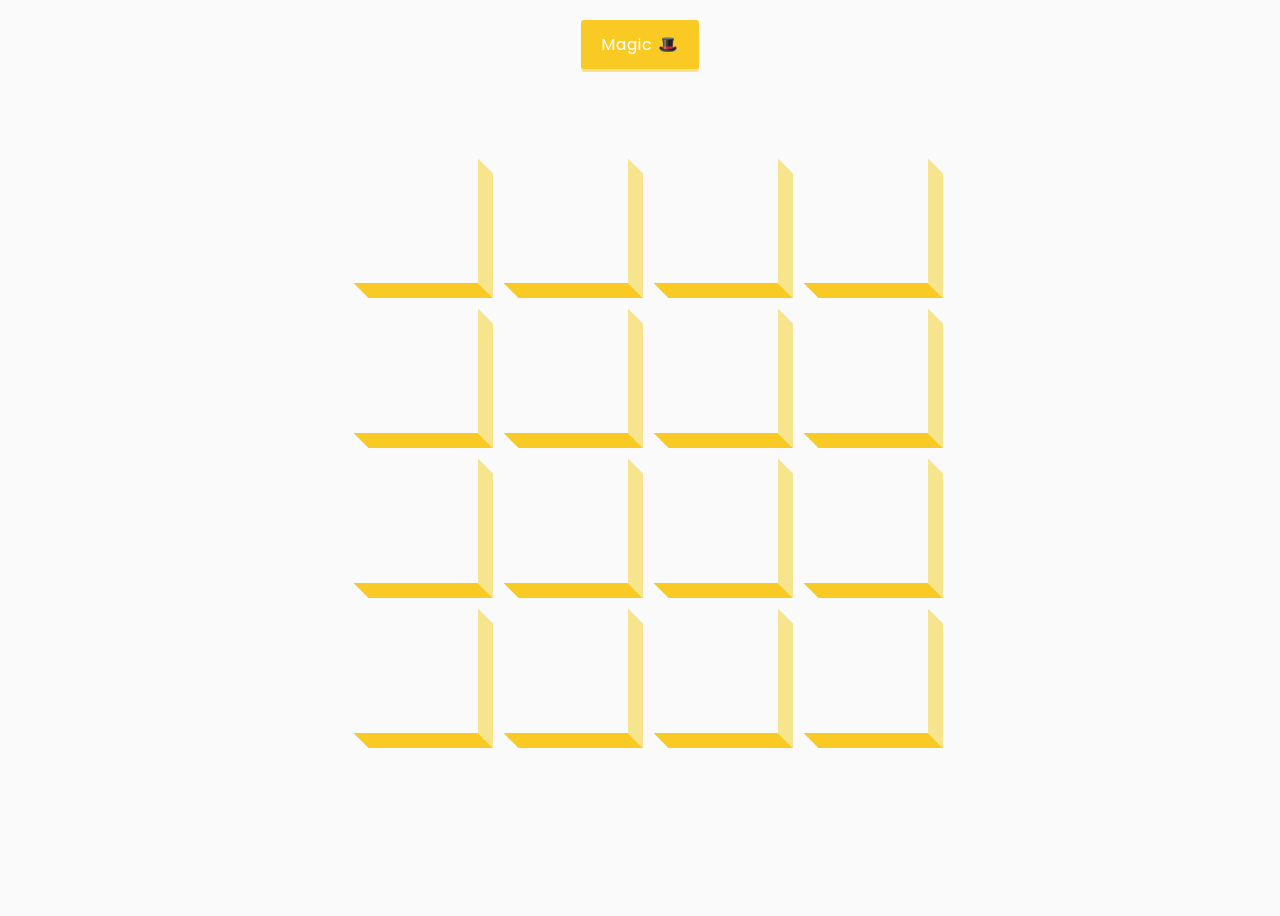
<file: 3d-boxes-background/index.html>
<!DOCTYPE html>
<html lang="en">
  <head>
    <meta charset="UTF-8" />
    <meta name="viewport" content="width=device-width, initial-scale=1.0" />
    <link
      rel="stylesheet"
      href="https://cdnjs.cloudflare.com/ajax/libs/font-awesome/5.14.0/css/all.min.css"
      integrity="sha512-1PKOgIY59xJ8Co8+NE6FZ+LOAZKjy+KY8iq0G4B3CyeY6wYHN3yt9PW0XpSriVlkMXe40PTKnXrLnZ9+fkDaog=="
      crossorigin="anonymous"
    />
    <link rel="stylesheet" href="style.css" />
    <title>3D Boxes Background</title>
  </head>
  <body>
    <button id="btn" class="magic">Magic 🎩</button>
    <div id="boxes" class="boxes big"></div>
    <script src="script.js"></script>
  </body>
</html>
</file>
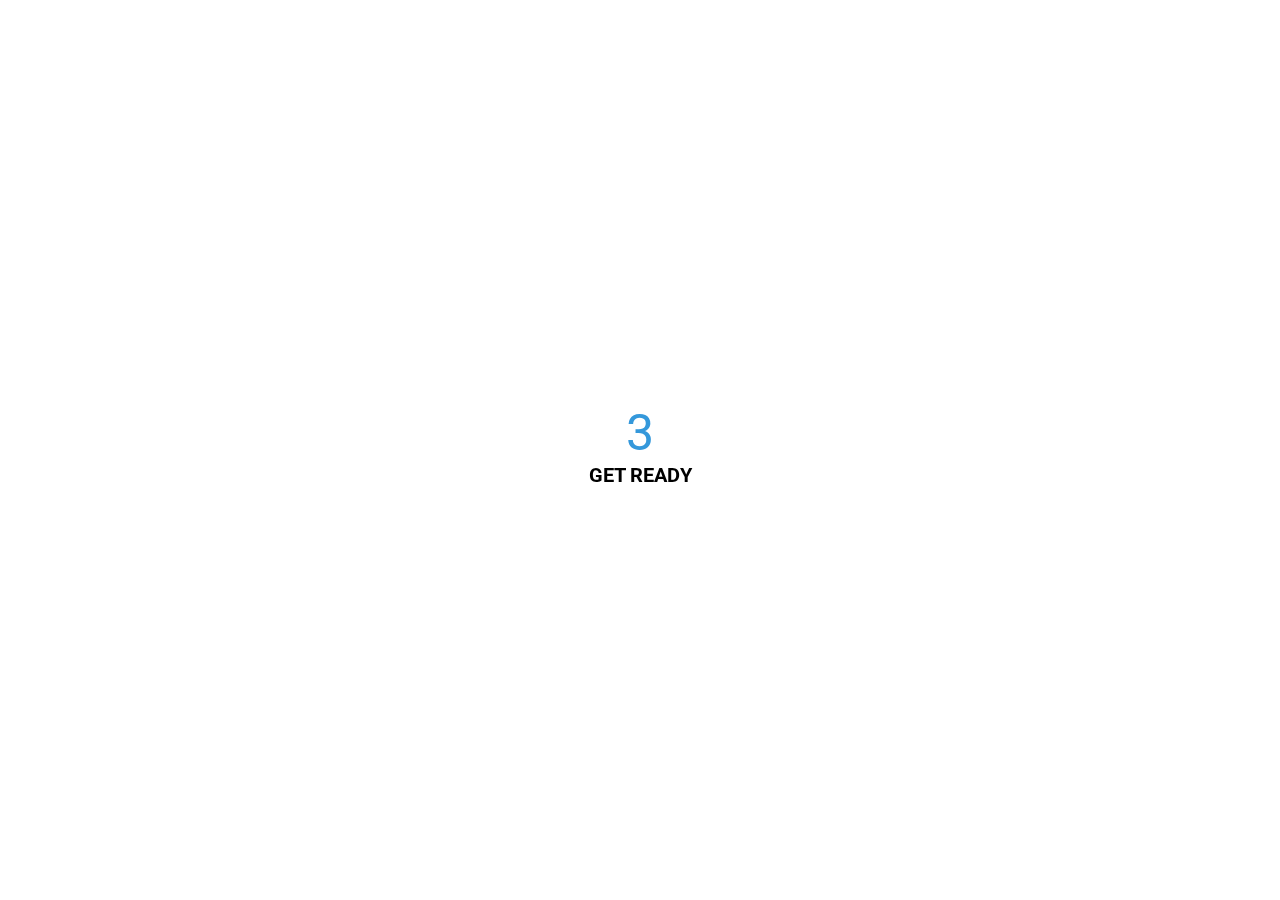
<file: animated-countdown/index.html>
<!DOCTYPE html>
<html lang="en">
  <head>
    <meta charset="UTF-8" />
    <meta name="viewport" content="width=device-width, initial-scale=1.0" />
    <link rel="stylesheet" href="style.css" />
    <title>Animated Countdown</title>
  </head>
  <body>
    <div class="counter">
      <div class="nums">
        <span class="in">3</span>
        <span>2</span>
        <span>1</span>
        <span>0</span>
      </div>
      <h4>Get Ready</h4>
    </div>

    <div class="final">
      <h1>GO</h1>
      <button id="replay">
        <span>Replay</span>
      </button>
    </div>
    <script src="script.js"></script>
  </body>
</html>
</file>
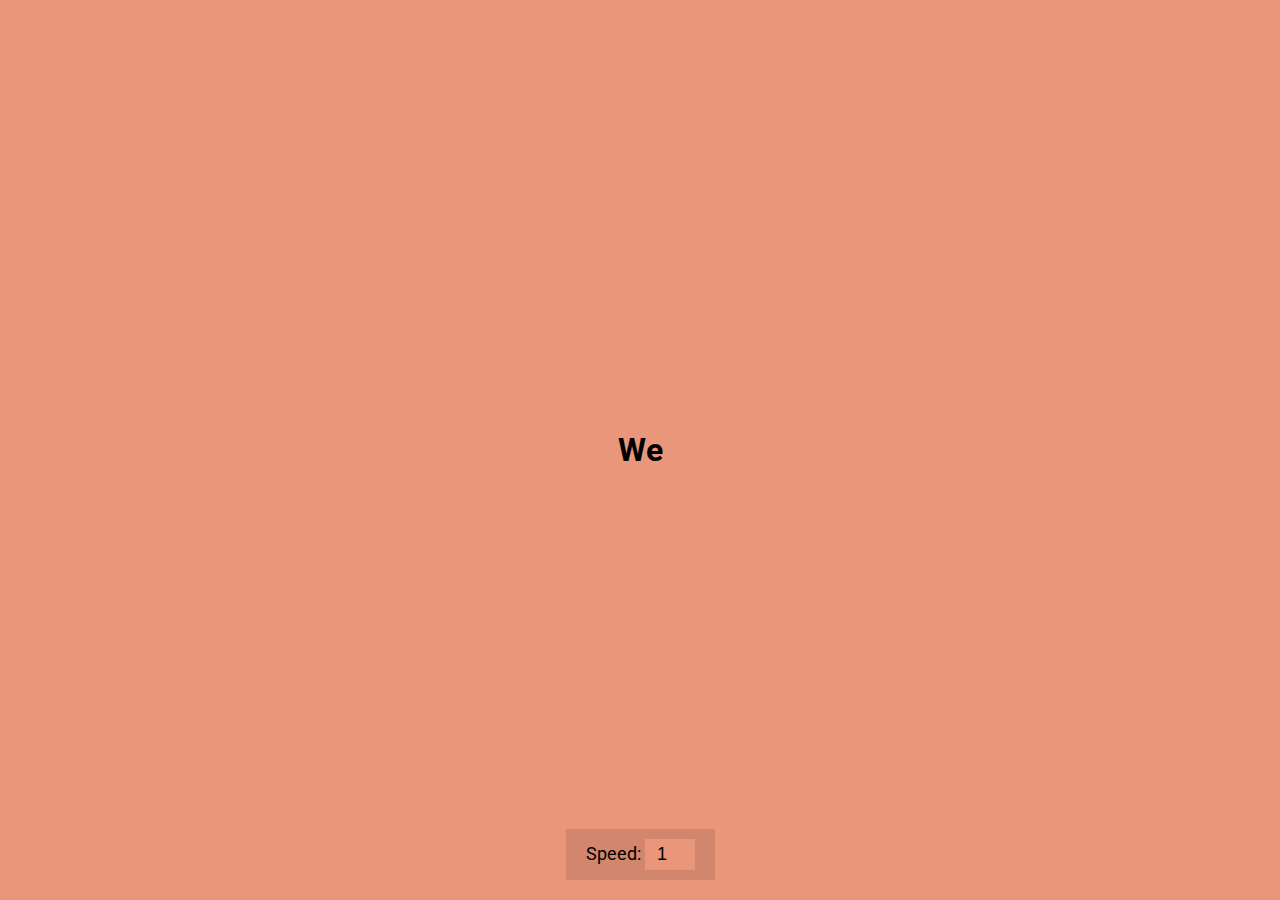
<file: auto-text-effect/index.html>
<!DOCTYPE html>
<html lang="en">
  <head>
    <meta charset="UTF-8" />
    <meta name="viewport" content="width=device-width, initial-scale=1.0" />
    <link rel="stylesheet" href="style.css" />
    <title>Auto Text Effect</title>
  </head>
  <body>
    <h1 id="text">Starting...</h1>

    <div>
      <label for="speed">Speed:</label>
      <input type="number" name="speed" id="speed" value="1" min="1" max="10" step="1">
    </div>

    <script src="script.js"></script>
  </body>
</html>
</file>
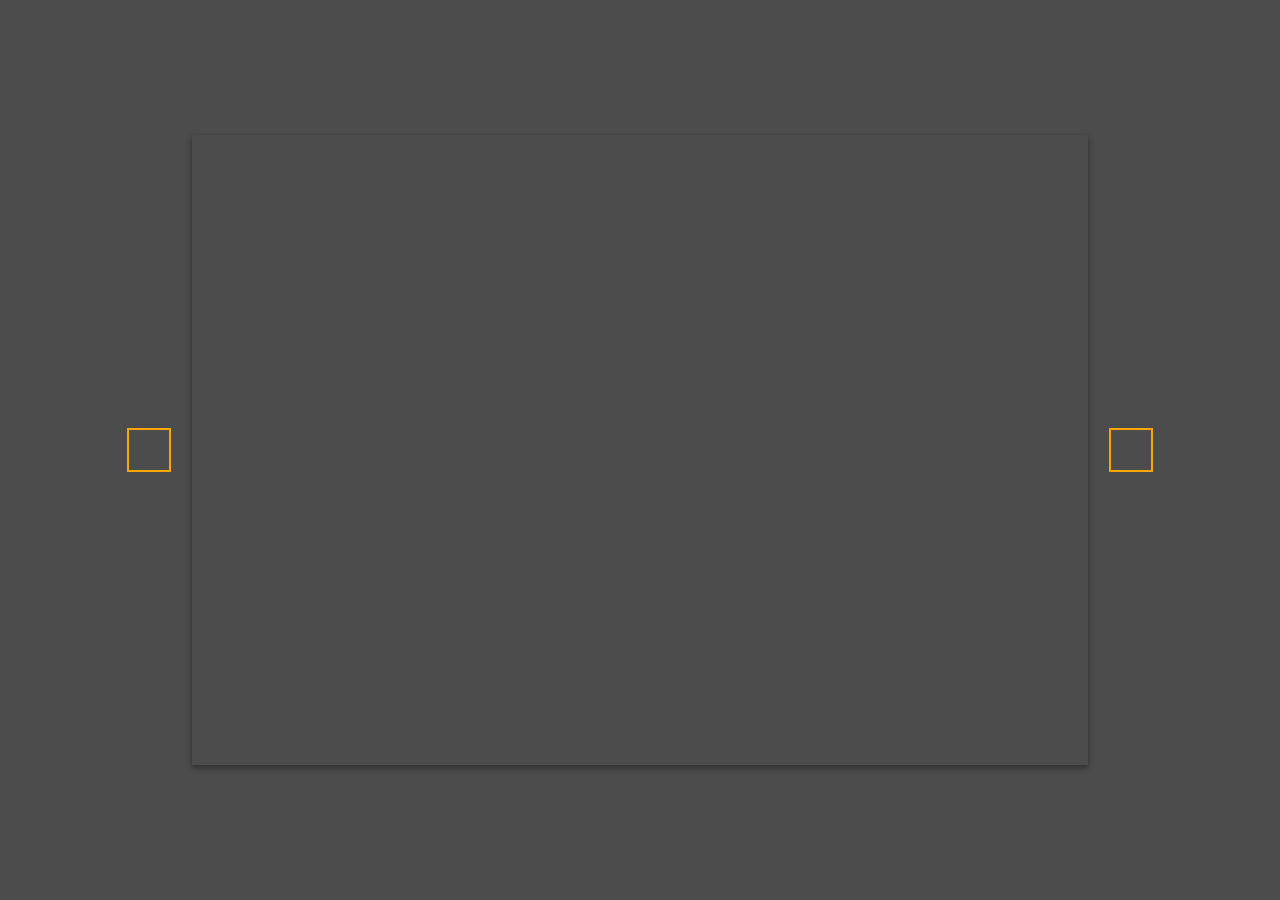
<file: background-slider/index.html>
<!DOCTYPE html>
<html lang="en">
  <head>
    <meta charset="UTF-8" />
    <meta name="viewport" content="width=device-width, initial-scale=1.0" />
    <link
      rel="stylesheet"
      href="https://cdnjs.cloudflare.com/ajax/libs/font-awesome/5.14.0/css/all.min.css"
      integrity="sha512-1PKOgIY59xJ8Co8+NE6FZ+LOAZKjy+KY8iq0G4B3CyeY6wYHN3yt9PW0XpSriVlkMXe40PTKnXrLnZ9+fkDaog=="
      crossorigin="anonymous"
    />
    <link rel="stylesheet" href="style.css" />
    <title>Background Slider</title>
  </head>
  <body>
    <div class="slider-container">
      <div
        class="slide active"
        style="
          background-image: url('https://images.unsplash.com/photo-1549880338-65ddcdfd017b?ixlib=rb-1.2.1&ixid=eyJhcHBfaWQiOjEyMDd9&auto=format&fit=crop&w=2100&q=80');
        "
      ></div>
      <div
        class="slide"
        style="
          background-image: url('https://images.unsplash.com/photo-1511593358241-7eea1f3c84e5?ixlib=rb-1.2.1&ixid=eyJhcHBfaWQiOjEyMDd9&auto=format&fit=crop&w=1934&q=80');
        "
      ></div>

      <div
        class="slide"
        style="
          background-image: url('https://images.unsplash.com/photo-1495467033336-2effd8753d51?ixlib=rb-1.2.1&ixid=eyJhcHBfaWQiOjEyMDd9&auto=format&fit=crop&w=2100&q=80');
        "
      ></div>

      <div
        class="slide"
        style="
          background-image: url('https://images.unsplash.com/photo-1522735338363-cc7313be0ae0?ixlib=rb-1.2.1&ixid=eyJhcHBfaWQiOjEyMDd9&auto=format&fit=crop&w=2689&q=80');
        "
      ></div>

      <div
        class="slide"
        style="
          background-image: url('https://images.unsplash.com/photo-1559087867-ce4c91325525?ixlib=rb-1.2.1&ixid=eyJhcHBfaWQiOjEyMDd9&auto=format&fit=crop&w=2100&q=80');
        "
      ></div>

      <button class="arrow left-arrow" id="left">
        <i class="fas fa-arrow-left"></i>
      </button>

      <button class="arrow right-arrow" id="right">
        <i class="fas fa-arrow-right"></i>
      </button>
    </div>
    <script src="script.js"></script>
  </body>
</html>
</file>
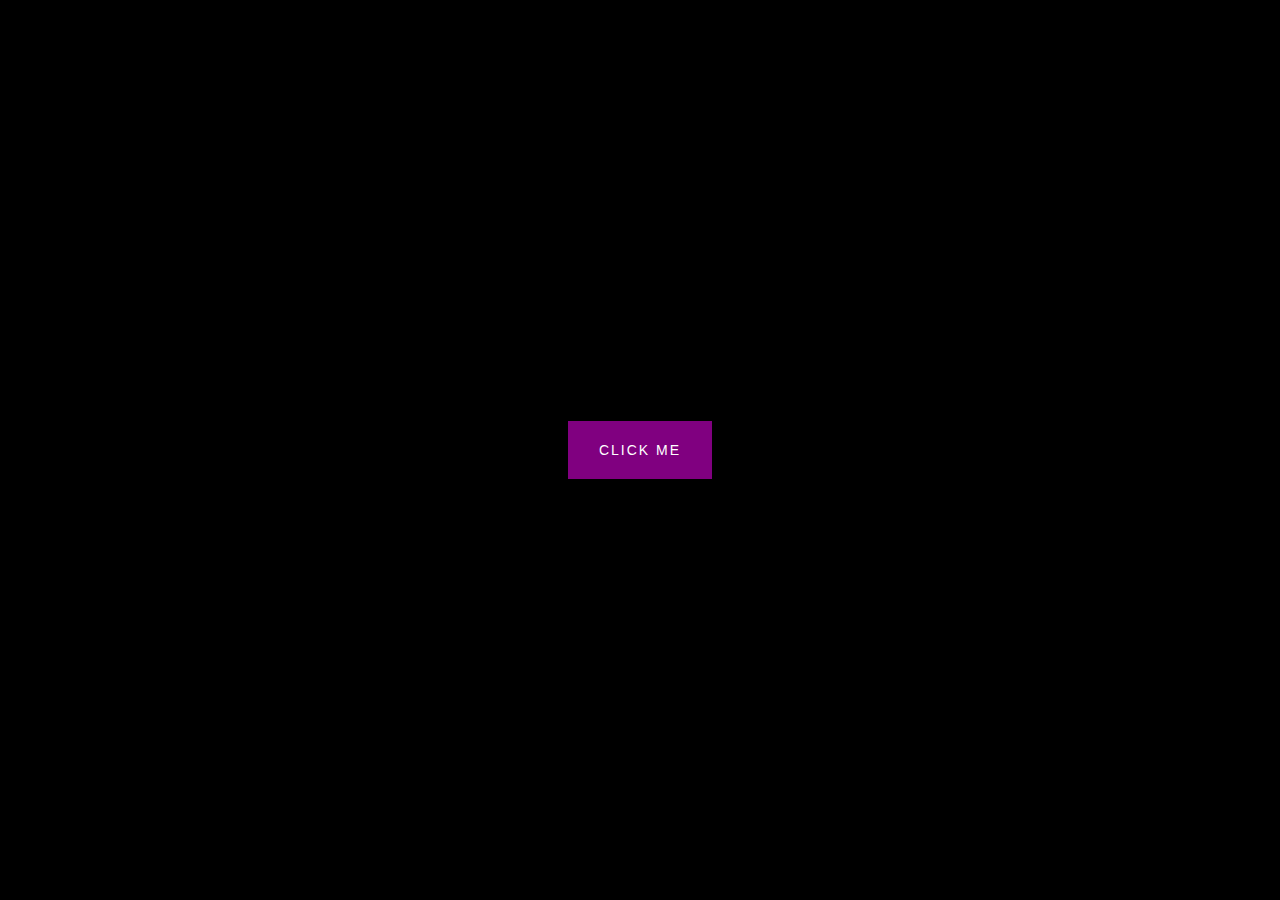
<file: button-ripple-effect/index.html>
<!DOCTYPE html>
<html lang="en">
  <head>
    <meta charset="UTF-8" />
    <meta name="viewport" content="width=device-width, initial-scale=1.0" />
    <link rel="stylesheet" href="style.css" />
    <title>Button Ripple Effect</title>
  </head>
  <body>
    <button class="ripple">Click Me</button>
    <script src="script.js"></script>
  </body>
</html>
</file>
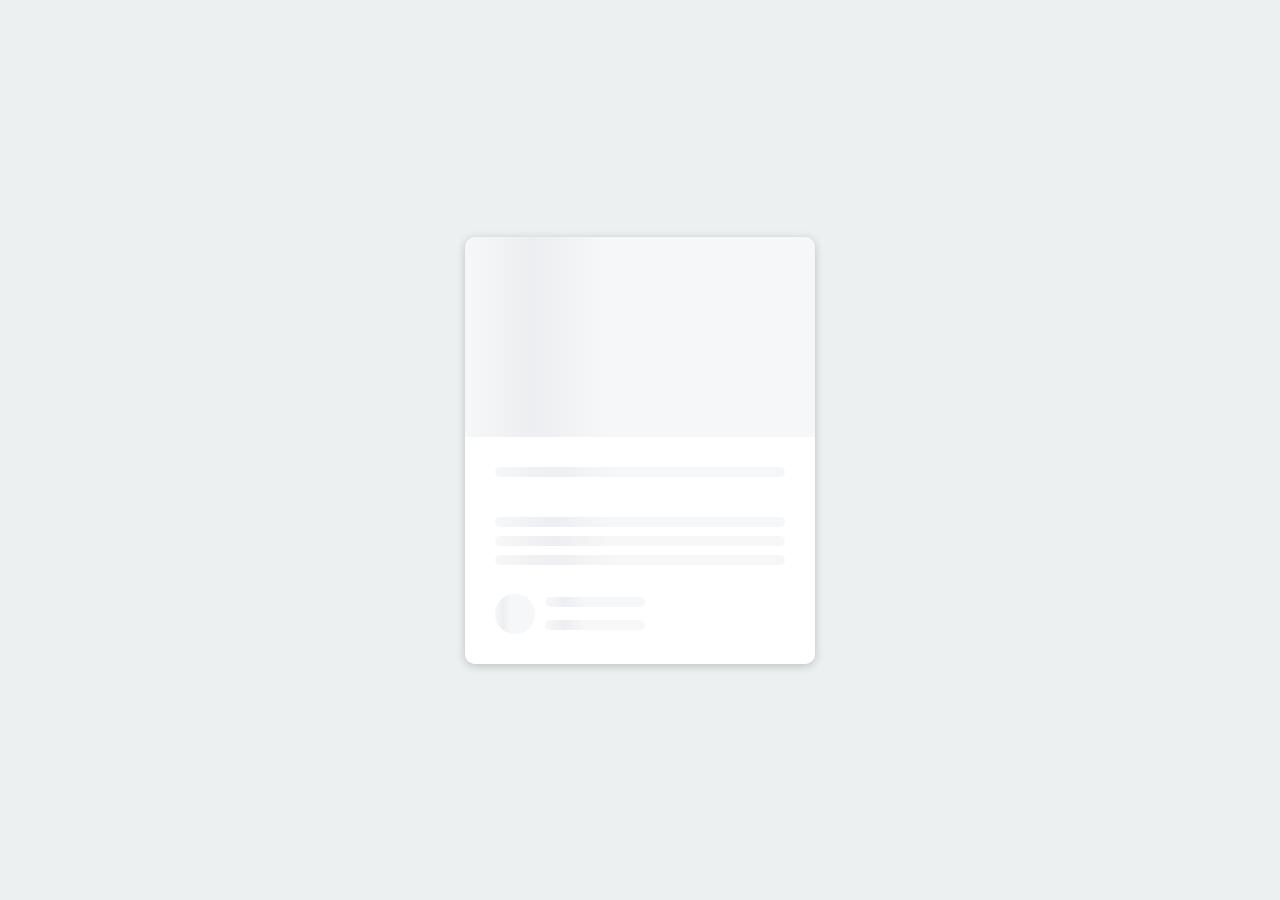
<file: content-placeholder/index.html>
<!DOCTYPE html>
<html lang="en">
  <head>
    <meta charset="UTF-8" />
    <meta name="viewport" content="width=device-width, initial-scale=1.0" />
    <link rel="stylesheet" href="style.css" />
    <title>Content Placeholder</title>
  </head>
  <body>
    <div class="card">
      <div class="card-header animated-bg" id="header">&nbsp;</div>

      <div class="card-content">
        <h3 class="card-title animated-bg animated-bg-text" id="title">
          &nbsp;
        </h3>
        <p class="card-excerpt" id="excerpt">
          &nbsp;
          <span class="animated-bg animated-bg-text">&nbsp;</span>
          <span class="animated-bg animated-bg-text">&nbsp;</span>
          <span class="animated-bg animated-bg-text">&nbsp;</span>
        </p>
        <div class="author">
          <div class="profile-img animated-bg" id="profile_img">&nbsp;</div>
          <div class="author-info">
            <strong class="animated-bg animated-bg-text" id="name"
              >&nbsp;</strong
            >
            <small class="animated-bg animated-bg-text" id="date">&nbsp;</small>
          </div>
        </div>
      </div>
    </div>

    <script src="script.js"></script>
  </body>
</html>
</file>
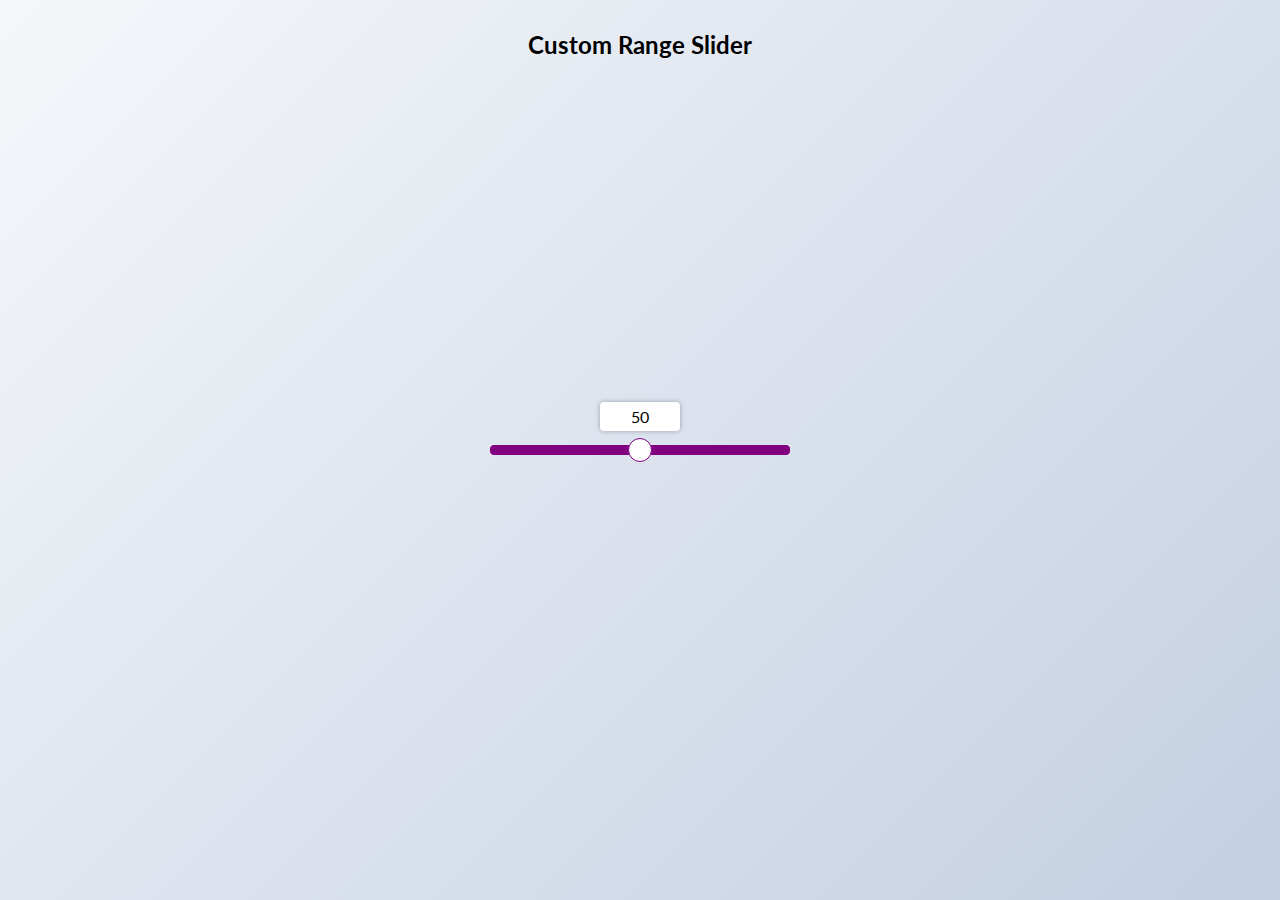
<file: custom-range-slider/index.html>
<!DOCTYPE html>
<html lang="en">
  <head>
    <meta charset="UTF-8" />
    <meta name="viewport" content="width=device-width, initial-scale=1.0" />
    <link rel="stylesheet" href="style.css" />
    <title>Custom Range Slider</title>
  </head>
  <body>
    <h2>Custom Range Slider</h2>
    <div class="range-container">
      <input type="range" id="range" min="0" max="100">
      <label for="range">50</label>
    </div>

    <script src="script.js"></script>
  </body>
</html>
</file>
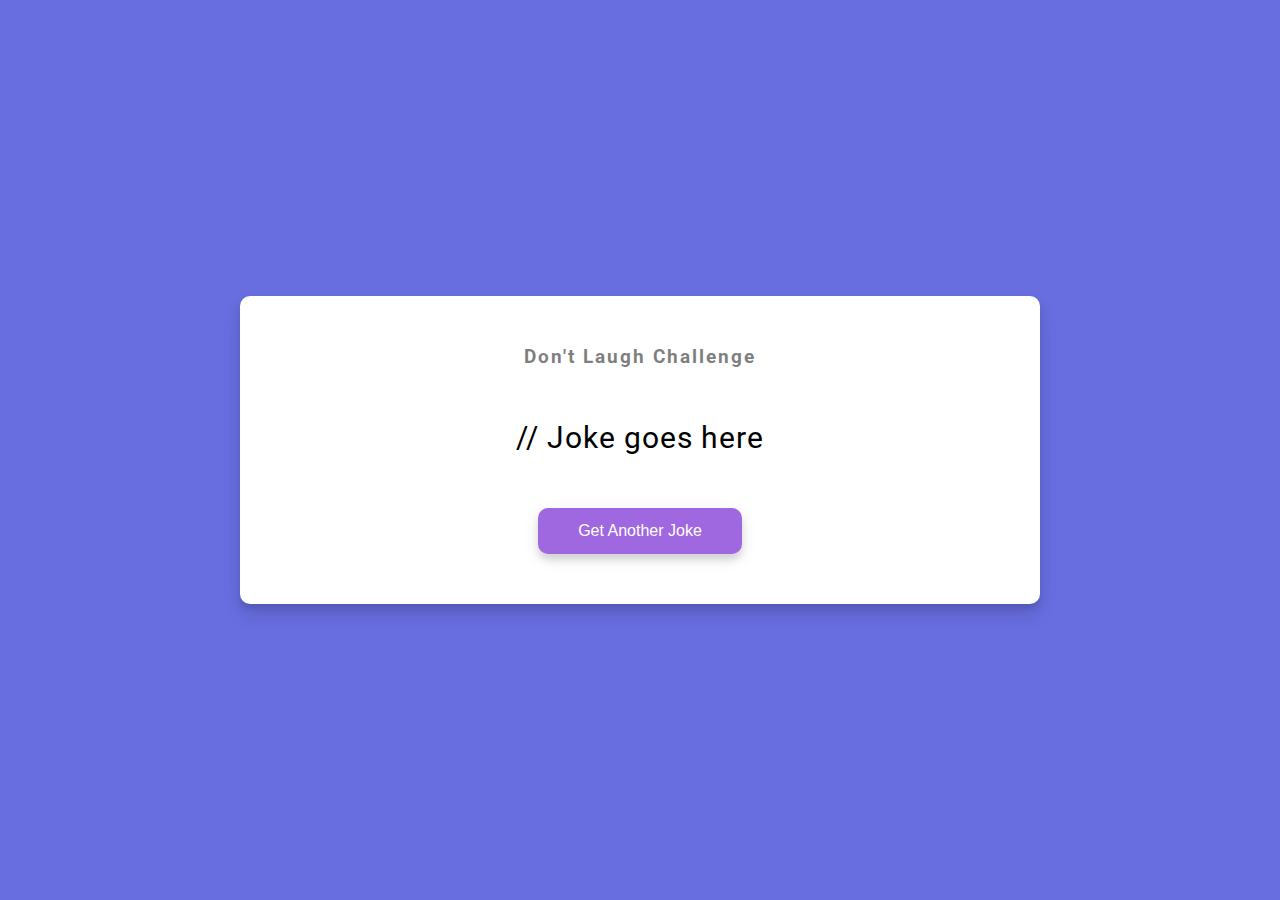
<file: dad-jokes/index.html>
<!DOCTYPE html>
<html lang="en">
  <head>
    <meta charset="UTF-8" />
    <meta name="viewport" content="width=device-width, initial-scale=1.0" />
    <link rel="stylesheet" href="style.css" />
    <title>Dad Jokes</title>
  </head>
  <body>
    <div class="container">
      <h3>Don't Laugh Challenge</h3>
      <div id="joke" class="joke">// Joke goes here</div>
      <button id="jokeBtn" class="btn">Get Another Joke</button>
    </div>
    <script src="script.js"></script>
  </body>
</html>
</file>
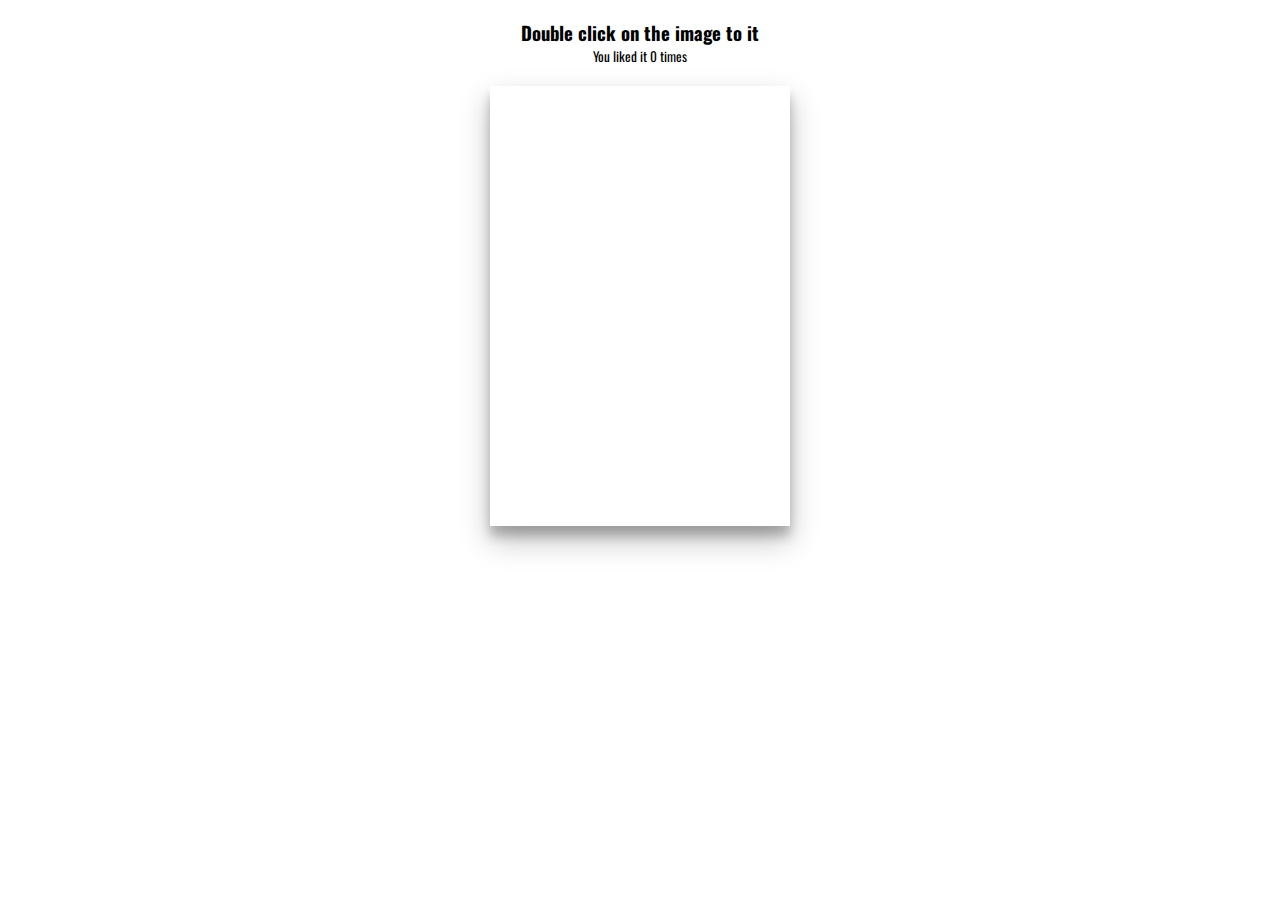
<file: double-click-heart/index.html>
<!DOCTYPE html>
<html lang="en">
  <head>
    <meta charset="UTF-8" />
    <meta name="viewport" content="width=device-width, initial-scale=1.0" />
    <link rel="stylesheet" href="https://cdnjs.cloudflare.com/ajax/libs/font-awesome/5.14.0/css/all.min.css" integrity="sha512-1PKOgIY59xJ8Co8+NE6FZ+LOAZKjy+KY8iq0G4B3CyeY6wYHN3yt9PW0XpSriVlkMXe40PTKnXrLnZ9+fkDaog==" crossorigin="anonymous" />
    <link rel="stylesheet" href="style.css" />
    <title>Double Click Heart</title>
  </head>
  <body>
    <h3>Double click on the image to <i class="fas fa-heart"></i> it</h3>
    <small>You liked it <span id="times">0</span> times</small>

    <div class="loveMe"></div>

    <script src="script.js"></script>
  </body>
</html>
</file>
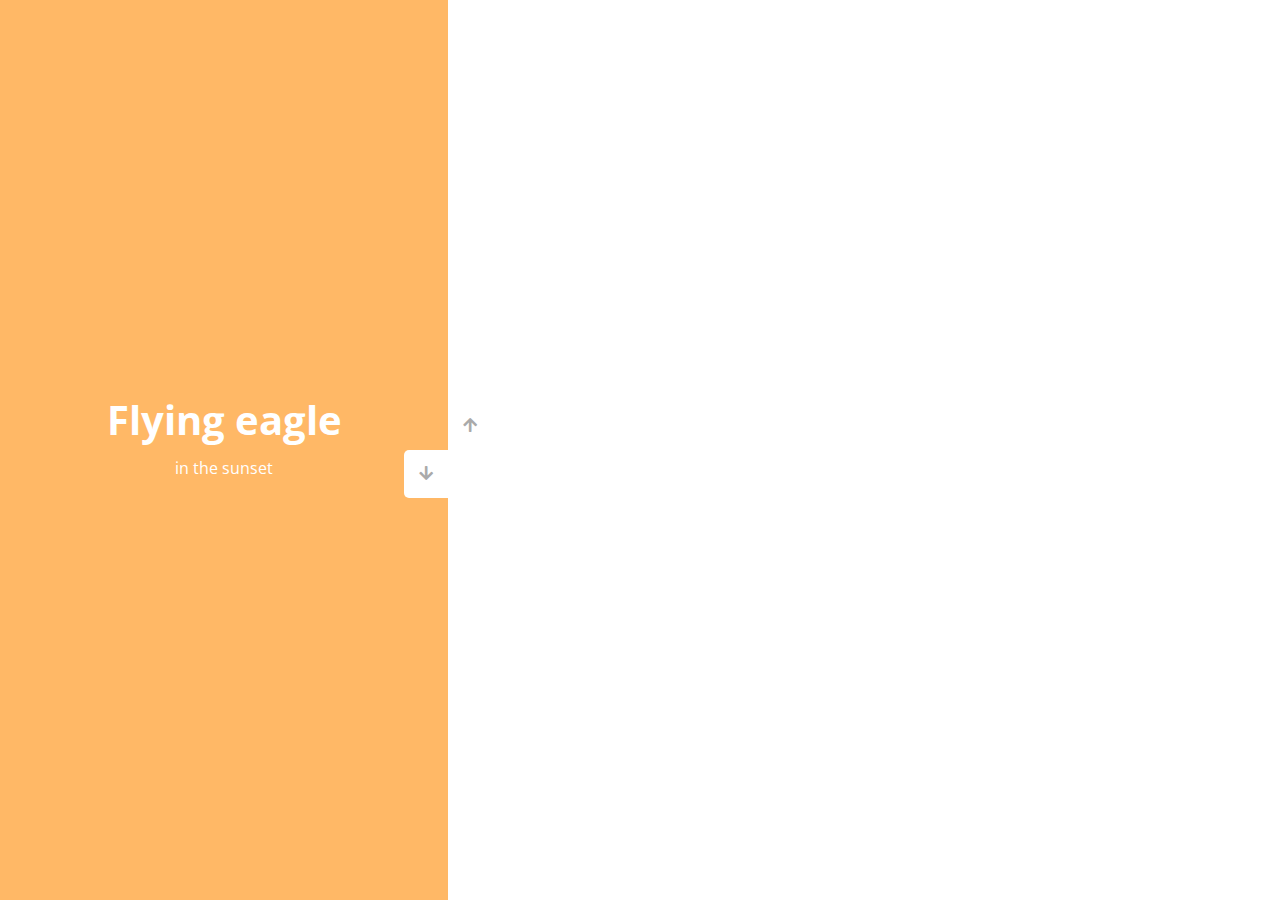
<file: double-vertical-slider/index.html>
<!DOCTYPE html>
<html lang="en">
  <head>
    <meta charset="UTF-8" />
    <meta name="viewport" content="width=device-width, initial-scale=1.0" />
    <link rel="stylesheet" href="https://cdnjs.cloudflare.com/ajax/libs/font-awesome/5.15.1/css/all.min.css" />
    <link rel="stylesheet" href="style.css" />
    <title>Vertical Slider</title>
  </head>
  <body>
    <div class="slider-container">
      <div class="left-slide">
        <div style="background-color: #FD3555">
          <h1>Nature flower</h1>
          <p>all in pink</p>
        </div>
        <div style="background-color: #2A86BA">
          <h1>Bluuue Sky</h1>
          <p>with it's mountains</p>
        </div>
        <div style="background-color: #252E33">
          <h1>Lonely castle</h1>
          <p>in the wilderness</p>
        </div>
        <div style="background-color: #FFB866">
          <h1>Flying eagle</h1>
          <p>in the sunset</p>
        </div>
      </div>
      <div class="right-slide">
        <div style="background-image: url('https://images.unsplash.com/photo-1508768787810-6adc1f613514?ixlib=rb-0.3.5&ixid=eyJhcHBfaWQiOjEyMDd9&s=e27f6661df21ed17ab5355b28af8df4e&auto=format&fit=crop&w=1350&q=80')"></div>
        <div style="background-image: url('https://images.unsplash.com/photo-1519981593452-666cf05569a9?ixlib=rb-0.3.5&ixid=eyJhcHBfaWQiOjEyMDd9&s=90ed8055f06493290dad8da9584a13f7&auto=format&fit=crop&w=715&q=80')"></div>
        <div style="background-image: url('https://images.unsplash.com/photo-1486899430790-61dbf6f6d98b?ixlib=rb-0.3.5&ixid=eyJhcHBfaWQiOjEyMDd9&s=8ecdee5d1b3ed78ff16053b0227874a2&auto=format&fit=crop&w=1002&q=80')"></div>
        <div style="background-image: url('https://images.unsplash.com/photo-1510942201312-84e7962f6dbb?ixlib=rb-0.3.5&ixid=eyJhcHBfaWQiOjEyMDd9&s=da4ca7a78004349f1b63f257e50e4360&auto=format&fit=crop&w=1050&q=80')"></div>
      </div>
      <div class="action-buttons">
        <button class="down-button">
          <i class="fas fa-arrow-down"></i>
        </button>
        <button class="up-button">
          <i class="fas fa-arrow-up"></i>
        </button>
      </div>
    </div>

    <script src="script.js"></script>
  </body>
</html>
</file>
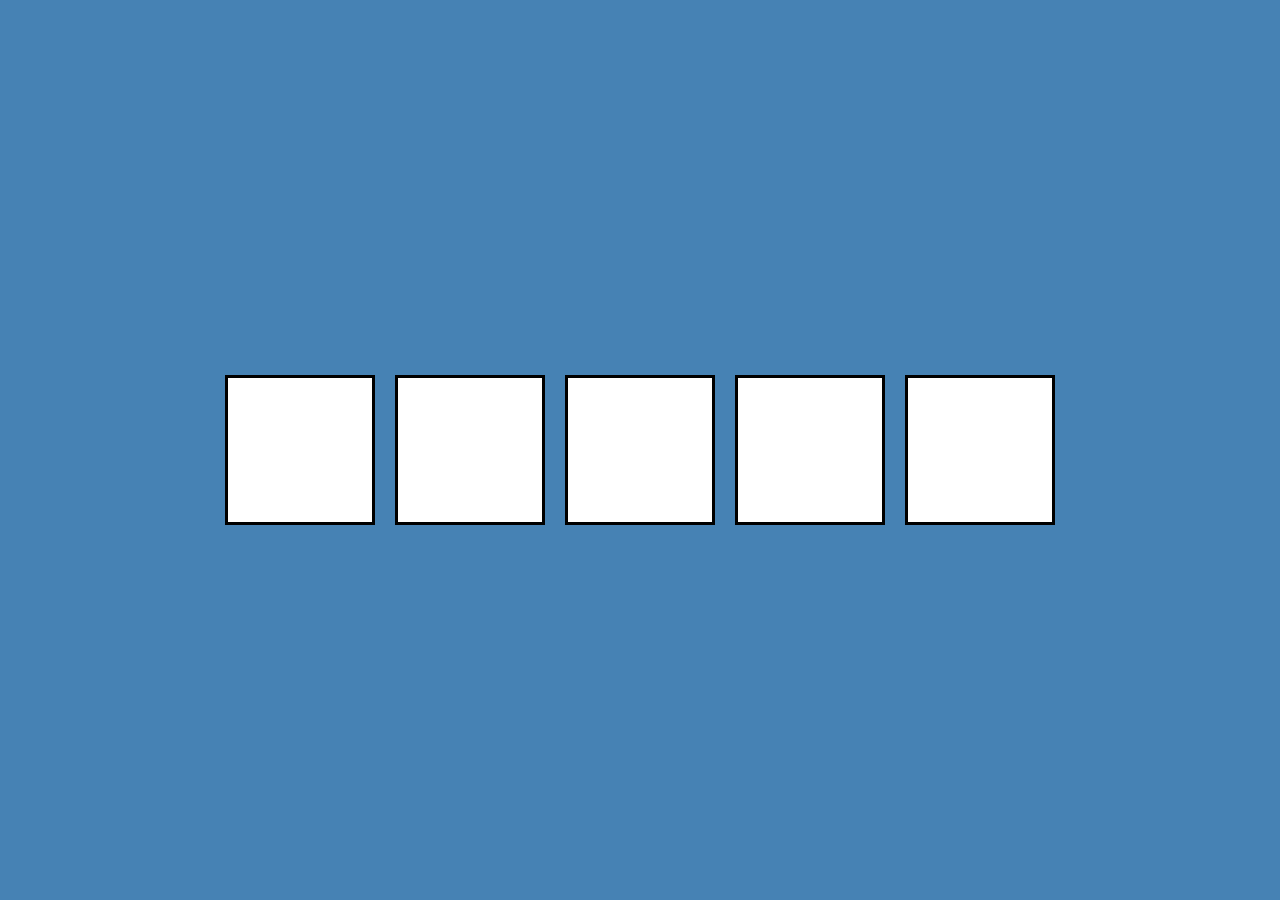
<file: drag-n-drop/index.html>
<!DOCTYPE html>
<html lang="en">
  <head>
    <meta charset="UTF-8" />
    <meta name="viewport" content="width=device-width, initial-scale=1.0" />
    <link rel="stylesheet" href="style.css" />
    <title>Drag N Drop</title>
  </head>
  <body>
    <div class="empty">
      <div class="fill" draggable="true"></div>
    </div>
    <div class="empty"></div>
    <div class="empty"></div>
    <div class="empty"></div>
    <div class="empty"></div>

    <script src="script.js"></script>
  </body>
</html>
</file>
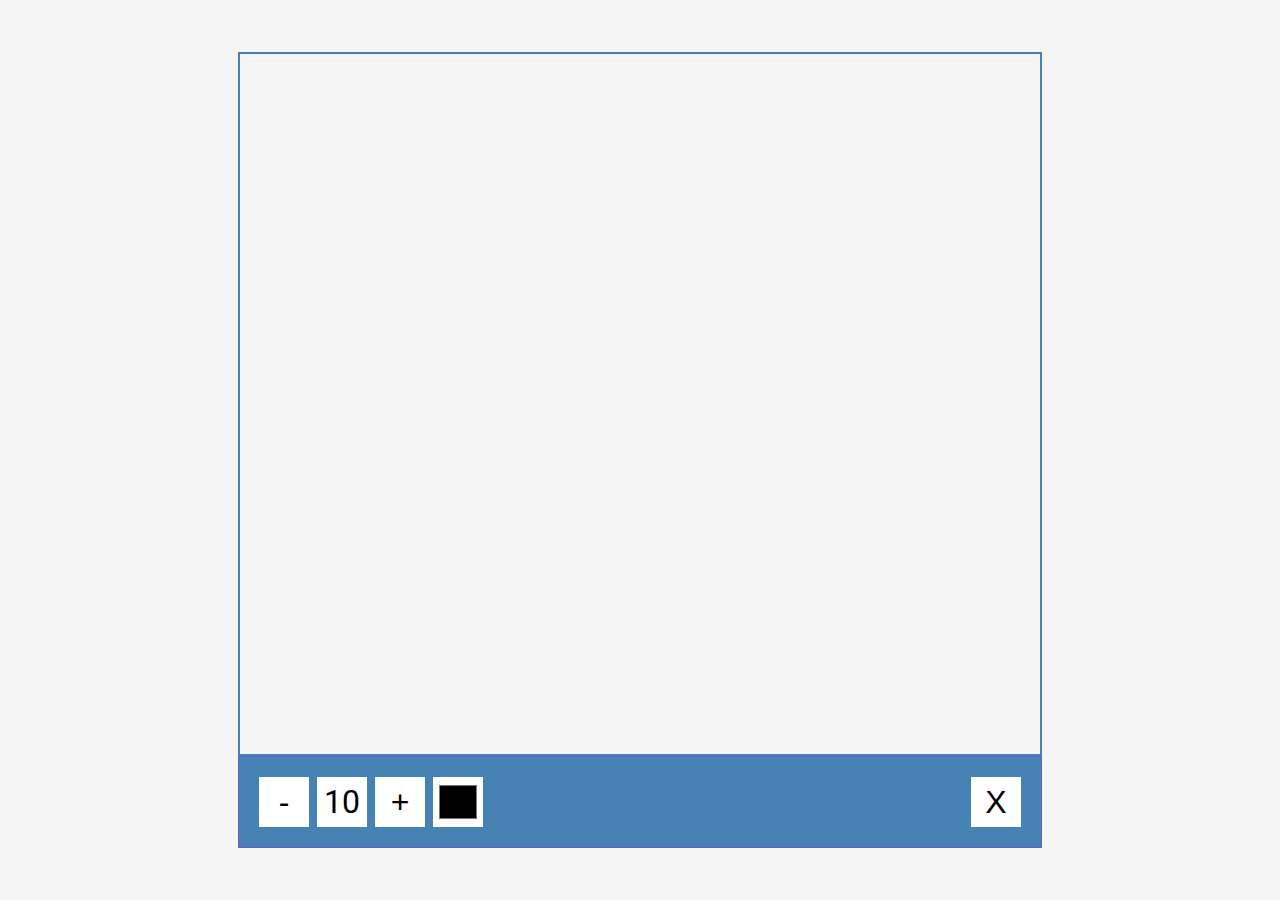
<file: drawing-app/index.html>
<!DOCTYPE html>
<html lang="en">
  <head>
    <meta charset="UTF-8" />
    <meta name="viewport" content="width=device-width, initial-scale=1.0" />
    <link rel="stylesheet" href="style.css" />
    <title>Drawing App</title>
  </head>
  <body>
    <canvas id="canvas" width="800" height="700"></canvas>
    <div class="toolbox">
      <button id="decrease">-</button>
      <span id="size">10</span>
      <button id="increase">+</button>
      <input type="color" id="color">
      <button id="clear">X</button>
    </div>

    <script src="script.js"></script>
  </body>
</html>
</file>
<file: 3d-boxes-background/style.css>
@import url('https://fonts.googleapis.com/css2?family=Roboto:wght@400;700&display=swap');
@import url('https://fonts.googleapis.com/css2?family=Poppins&display=swap');

* {
  box-sizing: border-box;
}

body {
  background-color: #fafafa;
  font-family: 'Roboto', sans-serif;
  display: flex;
  flex-direction: column;
  align-items: center;
  justify-content: center;
  height: 100vh;
  overflow: hidden;
}

.magic {
  background-color: #f9ca24;
  color: #fff;
  font-family: 'Poppins', sans-serif;
  border: 0;
  border-radius: 3px;
  font-size: 16px;
  padding: 12px 20px;
  cursor: pointer;
  position: fixed;
  top: 20px;
  letter-spacing: 1px;
  box-shadow: 0 3px rgba(249, 202, 36, 0.5);
  z-index: 100;
}

.magic:focus {
  outline: none;
}

.magic:active {
  box-shadow: none;
  transform: translateY(2px);
}

.boxes {
  display: flex;
  flex-wrap: wrap;
  justify-content: space-around;
  height: 500px;
  width: 500px;
  position: relative;
  transition: 0.4s ease;
}

.boxes.big {
  width: 600px;
  height: 600px;
}

.boxes.big .box {
  transform: rotateZ(360deg);
}

.box {
  background-image: url('https://media.giphy.com/media/EZqwsBSPlvSda/giphy.gif');
  background-repeat: no-repeat;
  background-size: 500px 500px;
  position: relative;
  height: 125px;
  width: 125px;
  transition: 0.4s ease;
}

.box::after {
  content: '';
  background-color: #f6e58d;
  position: absolute;
  top: 8px;
  right: -15px;
  height: 100%;
  width: 15px;
  transform: skewY(45deg);
}

.box::before {
  content: '';
  background-color: #f9ca24;
  position: absolute;
  bottom: -15px;
  left: 8px;
  height: 15px;
  width: 100%;
  transform: skewX(45deg);
}
</file>
<file: animated-countdown/style.css>
@import url('https://fonts.googleapis.com/css2?family=Roboto:wght@400;700&display=swap');

* {
  box-sizing: border-box;
}

body {
  font-family: 'Roboto', sans-serif;
  margin: 0;
  height: 100vh;
  overflow: hidden;
}

h4 {
  font-size: 20px;
  margin: 5px;
  text-transform: uppercase;
}

.counter {
  position: fixed;
  top: 50%;
  left: 50%;
  transform: translate(-50%, -50%);
  text-align: center;
}

.counter.hide {
  transform: translate(-50%, -50%) scale(0);
  animation: hide 0.2s ease-out;
}

@keyframes hide {
  0% {
    transform: translate(-50%, -50%) scale(1);
  }

  100% {
    transform: translate(-50%, -50%) scale(0);
  }
}

.final {
  position: fixed;
  top: 50%;
  left: 50%;
  transform: translate(-50%, -50%) scale(0);
  text-align: center;
}

.final.show {
  transform: translate(-50%, -50%) scale(1);
  animation: show 0.2s ease-out;
}

@keyframes show {
  0% {
    transform: translate(-50%, -50%) scale(0);
  }

  30% {
    transform: translate(-50%, -50%) scale(1.4);
  }

  100% {
    transform: translate(-50%, -50%) scale(1);
  }
}

.nums {
  color: #3498db;
  font-size: 50px;
  position: relative;
  overflow: hidden;
  width: 250px;
  height: 50px;
}

.nums span {
  position: absolute;
  top: 50%;
  left: 50%;
  transform: translate(-50%, -50%) rotate(120deg);
  transform-origin: bottom center;
}

.nums span.in {
  transform: translate(-50%, -50%) rotate(0deg);
  animation: goIn 0.5s ease-in-out;
}

.nums span.out {
  animation: goOut 0.5s ease-in-out;
}

@keyframes goIn {
  0% {
    transform: translate(-50%, -50%) rotate(120deg);
  }

  30% {
    transform: translate(-50%, -50%) rotate(-20deg);
  }

  60% {
    transform: translate(-50%, -50%) rotate(10deg);
  }

  100% {
    transform: translate(-50%, -50%) rotate(0deg);
  }
}

@keyframes goOut {
  0% {
    transform: translate(-50%, -50%) rotate(0deg);
  }

  60% {
    transform: translate(-50%, -50%) rotate(20deg);
  }

  100% {
    transform: translate(-50%, -50%) rotate(-120deg);
  }
}

#replay{
  background-color: #3498db;
  border-radius: 3px;
  border: none;
  color: aliceblue;
  padding: 5px;
  text-align: center;
  display: inline-block;
  cursor: pointer;
  transition: all 0.3s;
}

#replay span{
  cursor: pointer;
  display: inline-block;
  position: relative;
  transition: 0.3s;
}

#replay span:after{
  content: '\00bb';
  position: absolute;
  opacity: 0;
  top: 0;
  right: -20px;
  transition: 0.5s;
}

#replay:hover span{
  padding-right: 25px;
}

#replay:hover span:after{
  opacity: 1;
  right: 0;
}
</file>
<file: auto-text-effect/style.css>
@import url('https://fonts.googleapis.com/css2?family=Roboto:wght@400;700&display=swap');

* {
  box-sizing: border-box;
}

body {
  background-color: darksalmon;
  font-family: 'Roboto', sans-serif;
  display: flex;
  flex-direction: column;
  align-items: center;
  justify-content: center;
  height: 100vh;
  overflow: hidden;
  margin: 0;
}

div {
  position: absolute;
  bottom: 20px;
  background: rgba(0, 0, 0, 0.1);
  padding: 10px 20px;
  font-size: 18px;
}

input {
  width: 50px;
  padding: 5px;
  font-size: 18px;
  background-color: darksalmon;
  border: none;
  text-align: center;
}

input:focus {
  outline: none;
}
</file>
<file: background-slider/style.css>
@import url('https://fonts.googleapis.com/css2?family=Roboto:wght@400;700&display=swap');

* {
  box-sizing: border-box;
}

body {
  font-family: 'Roboto', sans-serif;
  display: flex;
  flex-direction: column;
  align-items: center;
  justify-content: center;
  height: 100vh;
  overflow: hidden;
  margin: 0;
  background-position: center center;
  background-size: cover;
  transition: 0.4s;
}

body::before {
  content: '';
  position: absolute;
  top: 0;
  left: 0;
  width: 100%;
  height: 100vh;
  background-color: rgba(0, 0, 0, 0.7);
  z-index: -1;
}

.slider-container {
  box-shadow: 0 3px 6px rgba(0, 0, 0, 0.16), 0 3px 6px rgba(0, 0, 0, 0.23);
  height: 70vh;
  width: 70vw;
  position: relative;
  overflow: hidden;
}

.slide {
  opacity: 0;
  height: 100vh;
  width: 100vw;
  background-position: center center;
  background-size: cover;
  position: absolute;
  top: -15vh;
  left: -15vw;
  transition: 0.4s ease;
  z-index: 1;
}

.slide.active {
  opacity: 1;
}

.arrow {
  position: fixed;
  background-color: transparent;
  color: #fff;
  padding: 20px;
  font-size: 30px;
  border: 2px solid orange;
  top: 50%;
  transform: translateY(-50%);
  cursor: pointer;
}

.arrow:focus {
  outline: 0;
}

.left-arrow {
  left: calc(15vw - 65px);
}

.right-arrow {
  right: calc(15vw - 65px);
}
</file>
<file: button-ripple-effect/style.css>
@import url('https://fonts.googleapis.com/css2?family=Roboto:wght@400;700&display=swap');

* {
  box-sizing: border-box;
}

body {
  background-color: #000;
  font-family: 'Roboto', sans-serif;
  display: flex;
  flex-direction: column;
  align-items: center;
  justify-content: center;
  height: 100vh;
  overflow: hidden;
  margin: 0;
}

button {
  background-color: purple;
  color: #fff;
  border: 1px purple solid;
  font-size: 14px;
  text-transform: uppercase;
  letter-spacing: 2px;
  padding: 20px 30px;
  overflow: hidden;
  margin: 10px 0;
  position: relative;
}

button:focus {
  outline: none;
}

button .circle {
  position: absolute;
  background-color: #fff;
  width: 100px;
  height: 100px;
  border-radius: 50%;
  transform: translate(-50%, -50%) scale(0);
  animation: scale 0.5s ease-out;
}

@keyframes scale {
  to {
    transform: translate(-50%, -50%) scale(3);
    opacity: 0;
  }
}
</file>
<file: content-placeholder/style.css>
@import url('https://fonts.googleapis.com/css2?family=Roboto:wght@400;700&display=swap');

* {
  box-sizing: border-box;
}

body {
  background-color: #ecf0f1;
  font-family: 'Roboto', sans-serif;
  display: flex;
  align-items: center;
  justify-content: center;
  height: 100vh;
  overflow: hidden;
  margin: 0;
}

img {
  max-width: 100%;
}

.card {
  box-shadow: 0 2px 10px rgba(0, 0, 0, 0.2);
  border-radius: 10px;
  overflow: hidden;
  width: 350px;
}

.card-header {
  height: 200px;
}

.card-header img {
  object-fit: cover;
  height: 100%;
  width: 100%;
}

.card-content {
  background-color: #fff;
  padding: 30px;
}

.card-title {
  height: 20px;
  margin: 0;
}

.card-excerpt {
  color: #777;
  margin: 10px 0 20px;
}

.author {
  display: flex;
}

.profile-img {
  border-radius: 50%;
  overflow: hidden;
  height: 40px;
  width: 40px;
}

.author-info {
  display: flex;
  flex-direction: column;
  justify-content: space-around;
  margin-left: 10px;
  width: 100px;
}

.author-info small {
  color: #aaa;
  margin-top: 5px;
}

.animated-bg {
  background-image: linear-gradient(
    to right,
    #f6f7f8 0%,
    #edeef1 10%,
    #f6f7f8 20%,
    #f6f7f8 100%
  );
  background-size: 200% 100%;
  animation: bgPos 1s linear infinite;
}

.animated-bg-text {
  border-radius: 50px;
  display: inline-block;
  margin: 0;
  height: 10px;
  width: 100%;
}

@keyframes bgPos {
  0% {
    background-position: 50% 0;
  }

  100% {
    background-position: -150% 0;
  }
}
</file>
<file: custom-range-slider/style.css>
@import url('https://fonts.googleapis.com/css?family=Lato&display=swap');

* {
  box-sizing: border-box;
}

body {
  background-image: linear-gradient(135deg, #f5f7fa 0%, #c3cfe2 100%);
  font-family: 'Lato', sans-serif;
  display: flex;
  flex-direction: column;
  align-items: center;
  justify-content: center;
  height: 100vh;
  overflow: hidden;
  margin: 0;
}

h2 {
  position: absolute;
  top: 10px;
}

.range-container {
  position: relative;
}

input[type='range'] {
  width: 300px;
  margin: 18px 0;
  -webkit-appearance: none;
}

input[type='range']:focus {
  outline: none;
}

input[type='range'] + label {
  background-color: #fff;
  position: absolute;
  top: -25px;
  left: 110px;
  width: 80px;
  padding: 5px 0;
  text-align: center;
  border-radius: 4px;
  box-shadow: 0 0 5px rgba(0, 0, 0, 0.3);
}

/* Chrome & Safari */
input[type='range']::-webkit-slider-runnable-track {
  background: purple;
  border-radius: 4px;
  width: 100%;
  height: 10px;
  cursor: pointer;
}

input[type='range']::-webkit-slider-thumb {
  -webkit-appearance: none;
  height: 24px;
  width: 24px;
  background: #fff;
  border-radius: 50%;
  border: 1px solid purple;
  margin-top: -7px;
  cursor: pointer;
}

/* Firefox */
input[type='range']::-moz-range-track {
  background: purple;
  border-radius: 4px;
  width: 100%;
  height: 13px;
  cursor: pointer;
}

input[type='range']::-moz-range-thumb {
  -webkit-appearance: none;
  height: 24px;
  width: 24px;
  background: #fff;
  border-radius: 50%;
  border: 1px solid purple;
  margin-top: -7px;
  cursor: pointer;
}

/* IE */
input[type='range']::-ms-track {
  background: purple;
  border-radius: 4px;
  width: 100%;
  height: 13px;
  cursor: pointer;
}

input[type='range']::-ms-thumb {
  -webkit-appearance: none;
  height: 24px;
  width: 24px;
  background: #fff;
  border-radius: 50%;
  border: 1px solid purple;
  margin-top: -7px;
  cursor: pointer;
}
</file>
<file: dad-jokes/style.css>
@import url('https://fonts.googleapis.com/css2?family=Roboto:wght@400;700&display=swap');

* {
  box-sizing: border-box;
}

body {
  background-color: #686de0;
  font-family: 'Roboto', sans-serif;
  display: flex;
  flex-direction: column;
  align-items: center;
  justify-content: center;
  height: 100vh;
  overflow: hidden;
  margin: 0;
  padding: 20px;
}

.container {
  background-color: #fff;
  border-radius: 10px;
  box-shadow: 0 10px 20px rgba(0, 0, 0, 0.1), 0 6px 6px rgba(0, 0, 0, 0.1);
  padding: 50px 20px;
  text-align: center;
  max-width: 100%;
  width: 800px;
}

h3 {
  margin: 0;
  opacity: 0.5;
  letter-spacing: 2px;
}

.joke {
  font-size: 30px;
  letter-spacing: 1px;
  line-height: 40px;
  margin: 50px auto;
  max-width: 600px;
}

.btn {
  background-color: #9f68e0;
  color: #fff;
  border: 0;
  border-radius: 10px;
  box-shadow: 0 5px 15px rgba(0, 0, 0, 0.1), 0 6px 6px rgba(0, 0, 0, 0.1);
  padding: 14px 40px;
  font-size: 16px;
  cursor: pointer;
}

.btn:active {
  transform: scale(0.98);
}

.btn:focus {
  outline: 0;
}
</file>
<file: double-click-heart/style.css>
@import url('https://fonts.googleapis.com/css?family=Oswald');

* {
  box-sizing: border-box;
}

body {
  font-family: 'Oswald', sans-serif;
  text-align: center;
  overflow: hidden;
  margin: 0;
}

h3 {
  margin-bottom: 0;
  text-align: center;
}

small {
  display: block;
  margin-bottom: 20px;
  text-align: center;
}

.fa-heart {
  color: red;
}

.loveMe {
  height: 440px;
  width: 300px;
  background: url('https://images.unsplash.com/photo-1504215680853-026ed2a45def?ixlib=rb-1.2.1&ixid=eyJhcHBfaWQiOjEyMDd9&auto=format&fit=crop&w=334&q=80')
    no-repeat center center/cover;
  margin: auto;
  cursor: pointer;
  max-width: 100%;
  position: relative;
  box-shadow: 0 14px 28px rgba(0, 0, 0, 0.25), 0 10px 10px rgba(0, 0, 0, 0.22);
  overflow: hidden;
}

.loveMe .fa-heart {
  position: absolute;
  animation: grow 0.6s linear;
  transform: translate(-50%, -50%) scale(0);
}

@keyframes grow {
  to {
    transform: translate(-50%, -50%) scale(10);
    opacity: 0;
  }
}
</file>
<file: double-vertical-slider/style.css>
@import url('https://fonts.googleapis.com/css?family=Open+Sans');

* {
  box-sizing: border-box;
  margin: 0;
  padding: 0;
}

body {
  font-family: 'Open Sans', sans-serif;
  height: 100vh;
}

.slider-container {
  position: relative;
  overflow: hidden;
  width: 100vw;
  height: 100vh;
}

.left-slide {
  height: 100%;
  width: 35%;
  position: absolute;
  top: 0;
  left: 0;
  transition: transform 0.5s ease-in-out;
}

.left-slide > div {
  height: 100%;
  width: 100%;
  display: flex;
  flex-direction: column;
  align-items: center;
  justify-content: center;
  color: #fff;
}

.left-slide h1 {
  font-size: 40px;
  margin-bottom: 10px;
  margin-top: -30px;
}

.right-slide {
  height: 100%;
  position: absolute;
  top: 0;
  left: 35%;
  width: 65%;
  transition: transform 0.5s ease-in-out;
}

.right-slide > div {
  background-repeat: no-repeat;
  background-size: cover;
  background-position: center center;
  height: 100%;
  width: 100%;
}

button {
  background-color: #fff;
  border: none;
  color: #aaa;
  cursor: pointer;
  font-size: 16px;
  padding: 15px;
}

button:hover {
  color: #222;
}

button:focus {
  outline: none;
}

.slider-container .action-buttons button {
  position: absolute;
  left: 35%;
  top: 50%;
  z-index: 100;
}

.slider-container .action-buttons .down-button {
  transform: translateX(-100%);
  border-top-left-radius: 5px;
  border-bottom-left-radius: 5px;
}

.slider-container .action-buttons .up-button {
  transform: translateY(-100%);
  border-top-right-radius: 5px;
  border-bottom-right-radius: 5px;
}
</file>
<file: drag-n-drop/style.css>
* {
  box-sizing: border-box;
}

body {
  background-color: steelblue;
  display: flex;
  align-items: center;
  justify-content: center;
  height: 100vh;
  overflow: hidden;
  margin: 0;
}

.empty {
  height: 150px;
  width: 150px;
  margin: 10px;
  border: solid 3px black;
  background: white;
}

.fill {
  background-image: url('https://source.unsplash.com/random/150x150');
  height: 145px;
  width: 145px;
  cursor: pointer;
}

.hold {
  border: solid 5px #ccc;
}

.hovered {
  background-color: #333;
  border-color: white;
  border-style: dashed;
}

@media (max-width: 800px) {
  body {
    flex-direction: column;
  }
}
</file>
<file: drawing-app/style.css>
@import url('https://fonts.googleapis.com/css2?family=Roboto:wght@400;700&display=swap');

* {
  box-sizing: border-box;
}

body {
  background-color: #f5f5f5;
  font-family: 'Roboto', sans-serif;
  display: flex;
  flex-direction: column;
  align-items: center;
  justify-content: center;
  height: 100vh;
  margin: 0;
}

canvas {
  border: 2px solid steelblue;
}

.toolbox {
  background-color: steelblue;
  border: 1px solid slateblue;
  display: flex;
  width: 804px;
  padding: 1rem;
}

.toolbox > * {
  background-color: #fff;
  border: none;
  display: inline-flex;
  align-items: center;
  justify-content: center;
  font-size: 2rem;
  height: 50px;
  width: 50px;
  margin: 0.25rem;
  padding: 0.25rem;
  cursor: pointer;
}

.toolbox > *:last-child {
  margin-left: auto;
}
</file>
